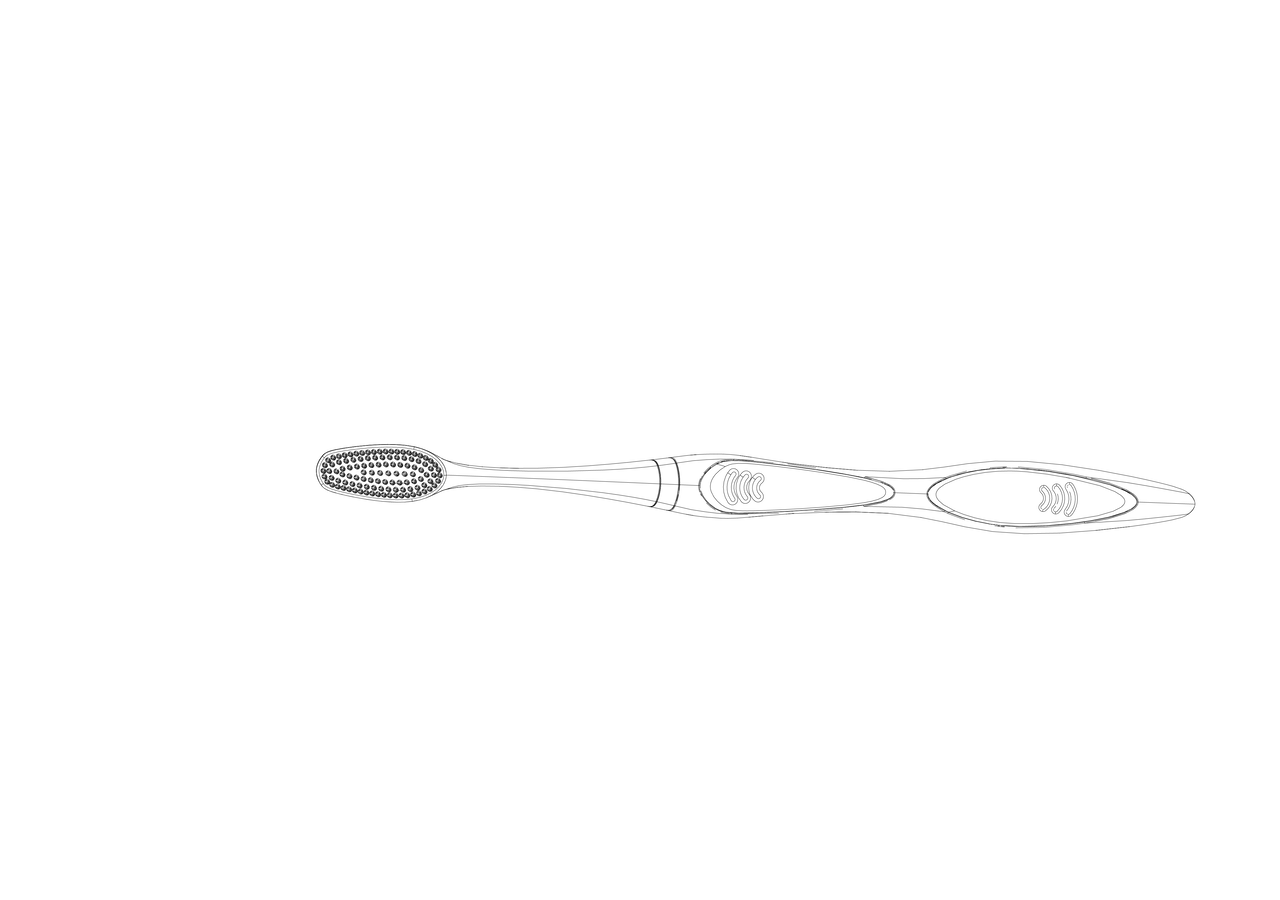
<file: bathroom.html>
<!DOCTYPE html>
<html lang="en">
  <head>
    <meta charset="UTF-8" />
    <meta name="viewport" content="width=device-width, initial-scale=1.0" />
    <link rel="stylesheet" href="style.css" />
    <title>BATHROOM</title>
  </head>
  <body>
    <div class="toothbrush"><img src="tooth.png" alt="HTML tutorial" /></div>
  </body>
</html>
</file>
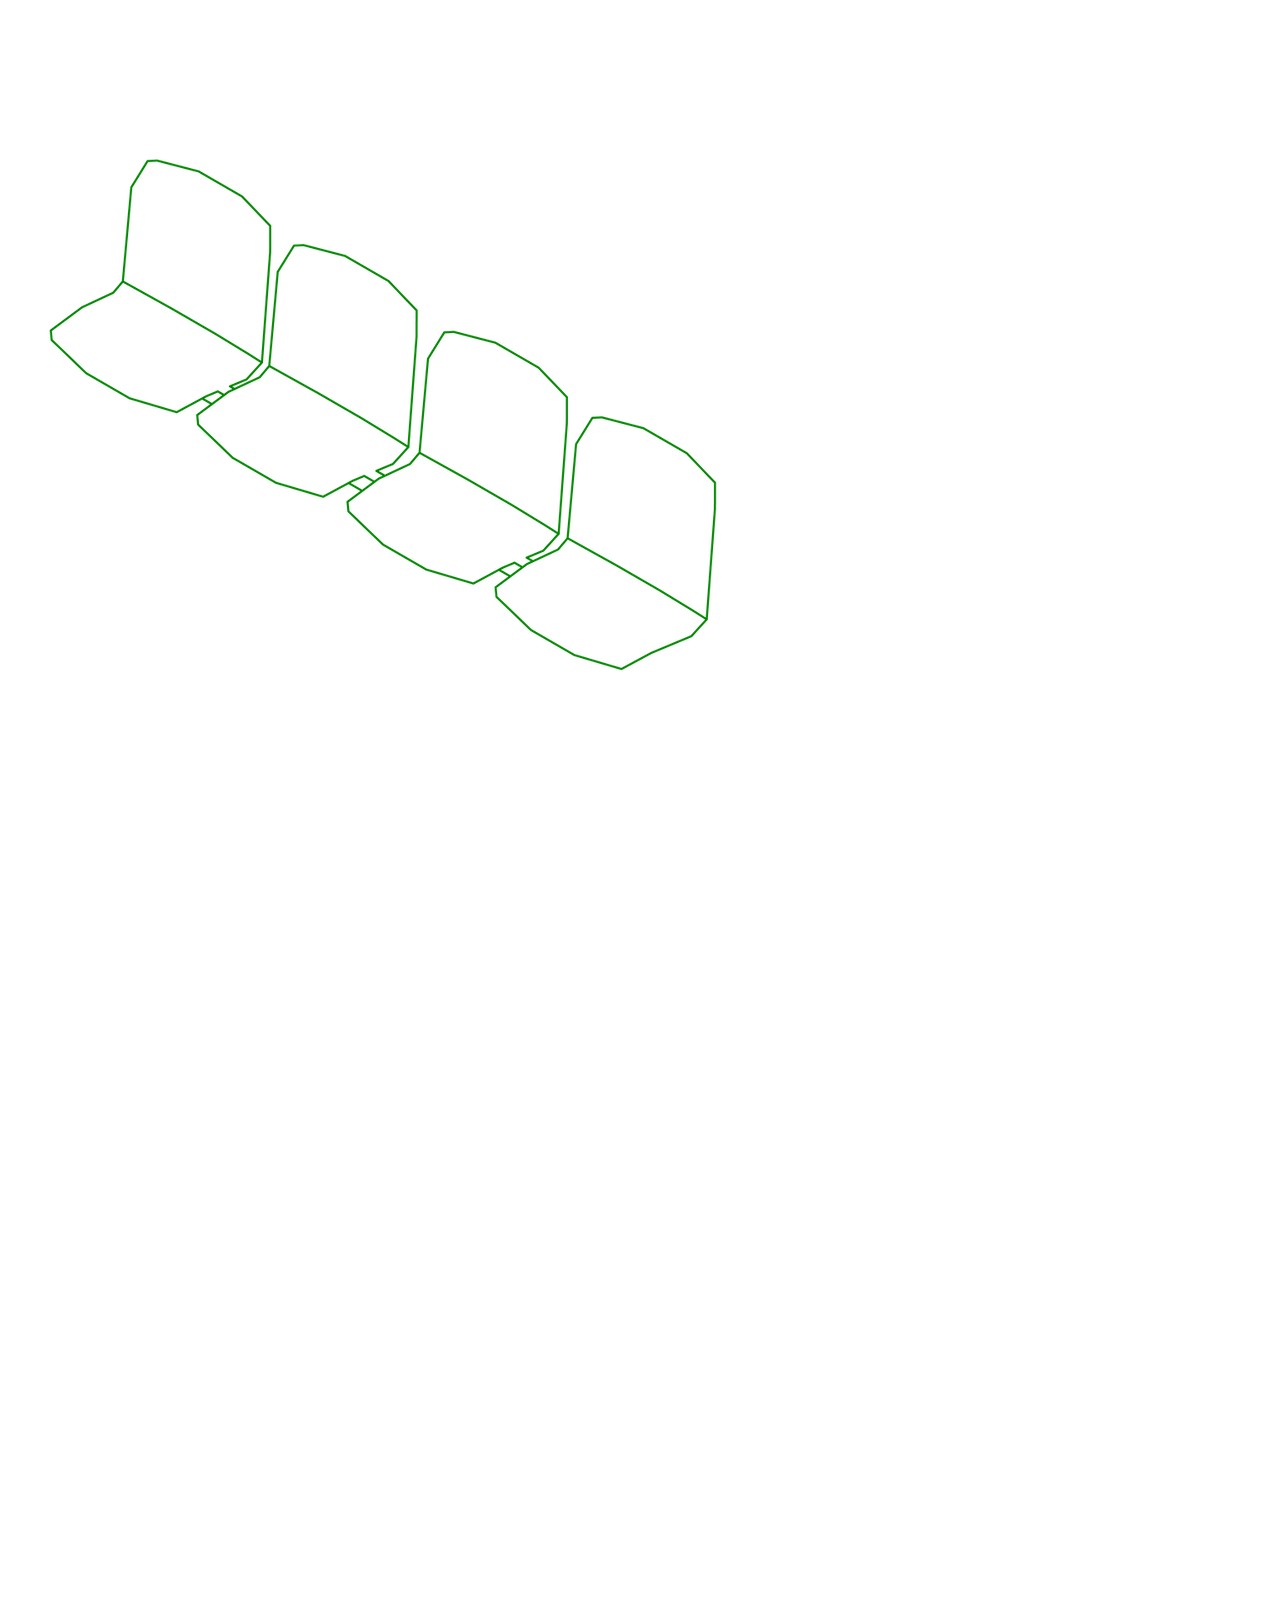
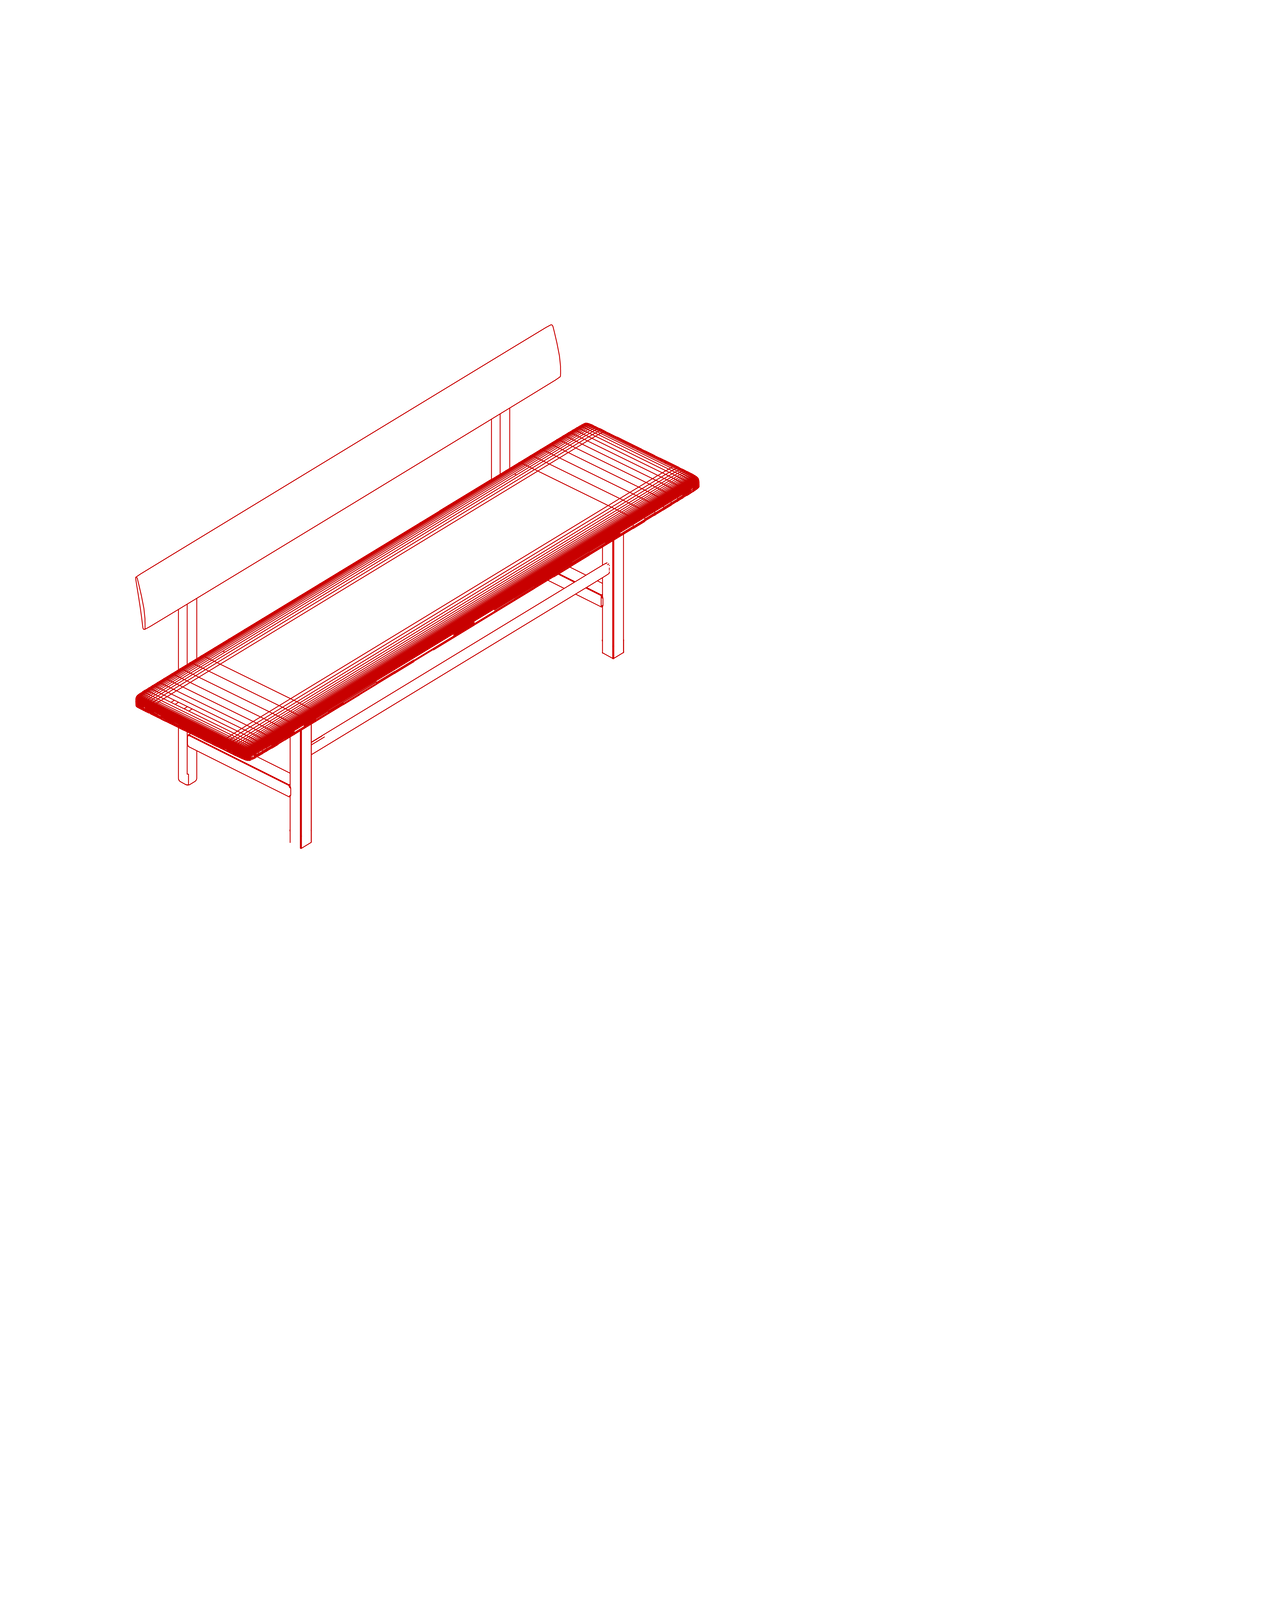
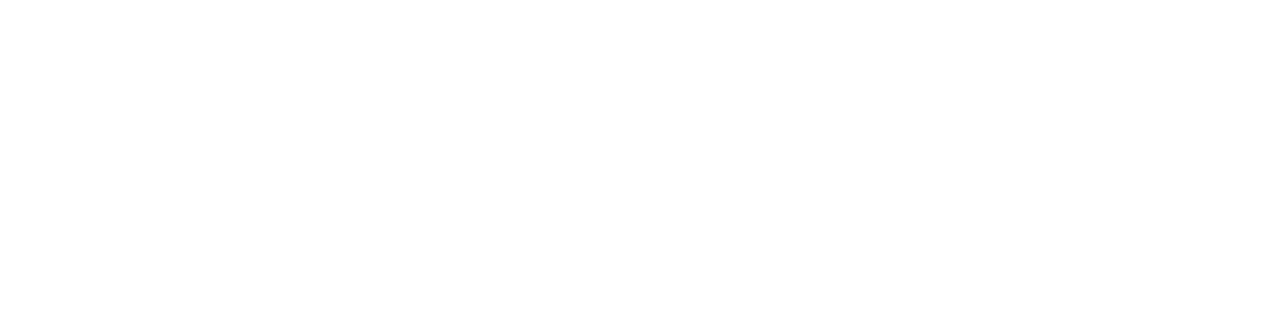
<file: metro.html>
<!DOCTYPE html>
<html lang="en">
  <head>
    <meta charset="UTF-8" />
    <meta name="viewport" content="width=device-width, initial-scale=1.0" />
    <link rel="stylesheet" href="metro.css" />
    <title>METRO</title>
  </head>
  <body>
    <div id="scrollPosition">0 miles</div>
    <script>
      let scrollPositionElement = document.getElementById("scrollPosition");
      function updateScrollPosition() {
        const scrollY = window.scrollY;
        scrollPositionElement.textContent = ` ${scrollY} miles`;
      }

      window.addEventListener("scroll", updateScrollPosition);
    </script>
    <div class="seats"><img src="seats.png" alt="HTML tutorial" /></div>
    <script>
      function autoScroll() {
        if (window.scrollY >= 300) {
          window.scrollTo({
            top: 1000,
            behavior: "smooth",
          });
        }
      }

      window.addEventListener("scroll", autoScroll);
    </script>

    <div class="bench"><img src="bench.png" alt="HTML tutorial" /></div>
  </body>
</html>
</file>
<file: style.css>
/* Initially, hide the image container */
.image-link-container {
  display: none;
}
.hover-area-door-to-out {
  color: white;
}
/* When hovering over the hover area, display the image */
.hover-area-door-to-out:hover .image-link-container {
  display: block;
}
.hover-area-door-to-in {
  color: white;
  padding-left: 20em;
  padding-top: 20em;
}
/* When hovering over the hover area, display the image */
.hover-area-door-to-in:hover .image-link-container {
  display: block;
}

.hover-area-metro {
  padding-left: 20em;
  padding-top: 10em;
  color: white;
}
/* When hovering over the hover area, display the image */
.hover-area-metro:hover .image-link-container {
  display: block;
}

.hover-area-door-to-bathroom {
  padding-left: 50em;
  padding-top: 20em;
  color: white;
}
/* When hovering over the hover area, display the image */
.hover-area-door-to-bathroom:hover .image-link-container {
  display: block;
}

.toothbrush {
  padding-top: 400px;
  padding-left: 300px;
}

.toothbrush:hover {
  padding-top: 400px;
  transform: translateX(30px);
}
</file>
<file: metro.css>
body {
  height: 3500px;
}

.image-link-container {
  display: none;
}

.hover-area-metro:hover {
  display: block;
}
.hover-area-metro {
  padding-left: 20em;
  padding-top: 20em;
  color: white;
}
#scrollPosition {
  position: fixed;
  padding-top: 900px;
  padding-left: 1400px;
}
.bench {
  padding-top: 1000px;
}
</file>
